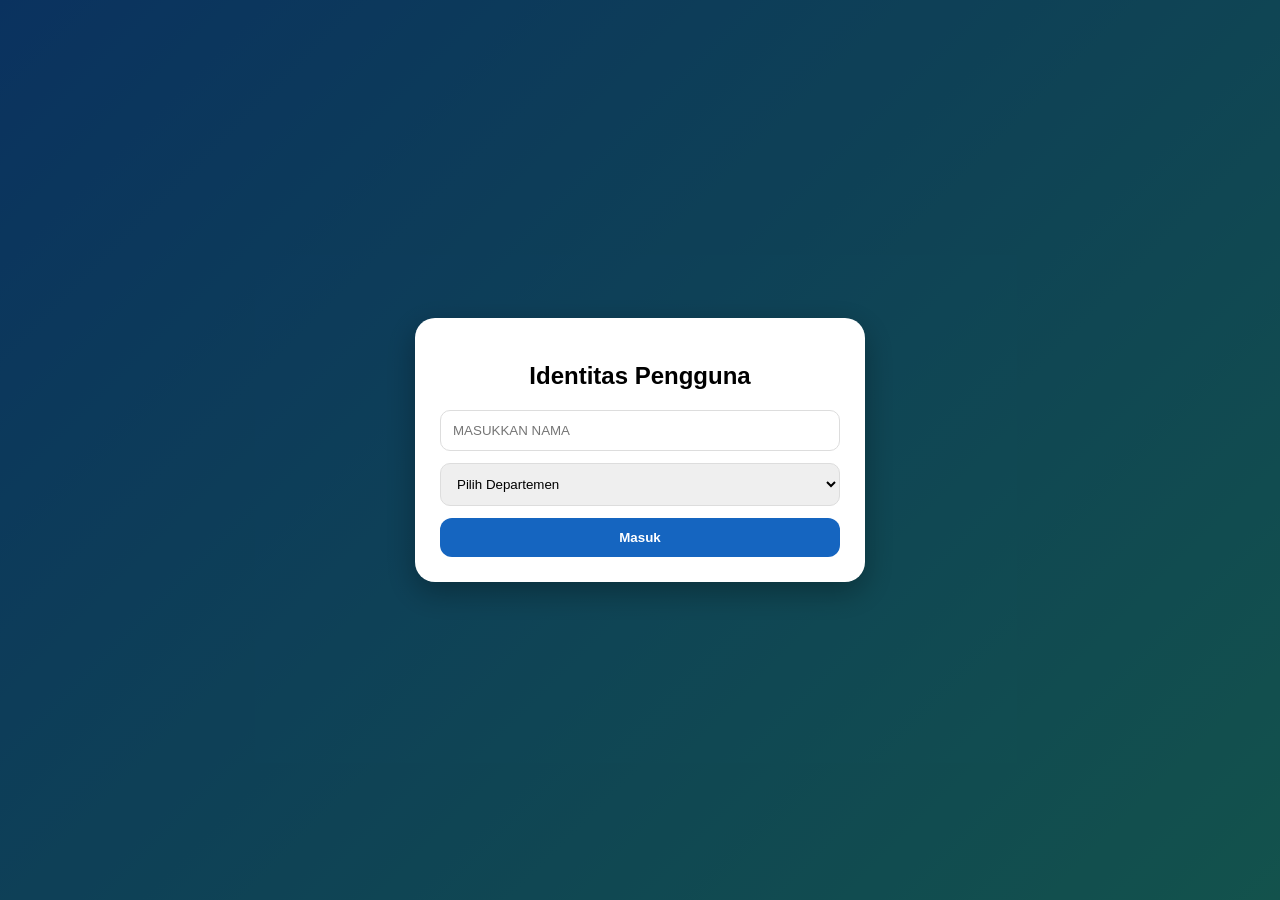
<file: index.html>
<!DOCTYPE html>
<html lang="id">
<head>
<meta charset="UTF-8">
<meta name="viewport" content="width=device-width, initial-scale=1.0">

<title>WTP Portal</title>

<style>

body{
    margin:0;
    font-family:'Segoe UI',sans-serif;
    background:linear-gradient(135deg,#1565c0,#26a69a);
    min-height:100vh;
    display:flex;
    justify-content:center;
    align-items:center;
}

/* DASHBOARD */
.container{
    text-align:center;
    color:white;
}

button{
    border:none;
    padding:12px 25px;
    border-radius:12px;
    cursor:pointer;
    background:#fff;
    color:#1565c0;
    font-weight:bold;
}

/* MODAL */

.modal{
    position:fixed;
    inset:0;
    background:rgba(0,0,0,.5);
    display:none;
    justify-content:center;
    align-items:center;
    z-index:999;
}

.modal-content{
    background:white;
    padding:25px;
    width:90%;
    max-width:400px;
    border-radius:20px;
    box-shadow:0 10px 30px rgba(0,0,0,.3);
}

.modal-content h2{
    text-align:center;
    margin-bottom:20px;
}

.modal-content input,
.modal-content select{
    width:100%;
    padding:12px;
    margin-bottom:12px;
    border:1px solid #ddd;
    border-radius:10px;
    box-sizing:border-box;
}

.modal-content button{
    width:100%;
    background:#1565c0;
    color:white;
}

.user-card{
    margin-top:20px;
    background:rgba(255,255,255,.15);
    padding:15px;
    border-radius:15px;
}
	
</style>
</head>
<body>

<div class="container">

    <h1>WTP Portal</h1>

    <div class="user-card">
        <h3 id="namaUser">-</h3>
        <p id="deptUser">-</p>
    </div>

    <br>

    <button onclick="gantiUser()">
        Ganti User
    </button>

</div>


<!-- MODAL LOGIN -->

<div class="modal" id="loginModal">

    <div class="modal-content">

        <h2>Identitas Pengguna</h2>

       <input
		    type="text"
		    id="nama"
		    placeholder="Masukkan Nama"
		    style="text-transform: uppercase;">

        <select id="departemen">
            <option value="">Pilih Departemen</option>
            <option>WTP</option>
            <option>CPD/DRP</option>
            <option>GMD/MWS</option>
            <option>WTD</option>
            <option>BOILER</option>
            <option>COP</option>
			<option>HED</option>
			<option>ELC/PWH</option>
			<option>RMP/MPD</option>
        </select>

        <button onclick="simpanUser()">
            Masuk
        </button>

    </div>

</div>


<script>

// cek saat aplikasi dibuka
window.onload = function(){

    const user =
    JSON.parse(localStorage.getItem("userData"));

    if(user){

        window.location.href = "Dashboard.html";

    }else{

        document.getElementById("loginModal")
        .style.display = "flex";

    }

};


// simpan user pertama kali

function simpanUser(){

    const nama =
    document.getElementById("nama").value.trim();

    const departemen =
    document.getElementById("departemen").value;

    if(!nama || !departemen){

        alert("Lengkapi data terlebih dahulu");
        return;

    }

    const data = {
        nama:nama,
        departemen:departemen
    };

    localStorage.setItem(
        "userData",
        JSON.stringify(data)
    );

    // LANGSUNG MASUK DASHBOARD
    window.location.href = "Dashboard.html";

}

// ganti user

function gantiUser(){

    localStorage.removeItem("userData");

    document.getElementById("namaUser")
    .innerText = "-";

    document.getElementById("deptUser")
    .innerText = "-";

    document.getElementById("loginModal")
    .style.display = "flex";

}

</script>

</body>
</html>
</file>
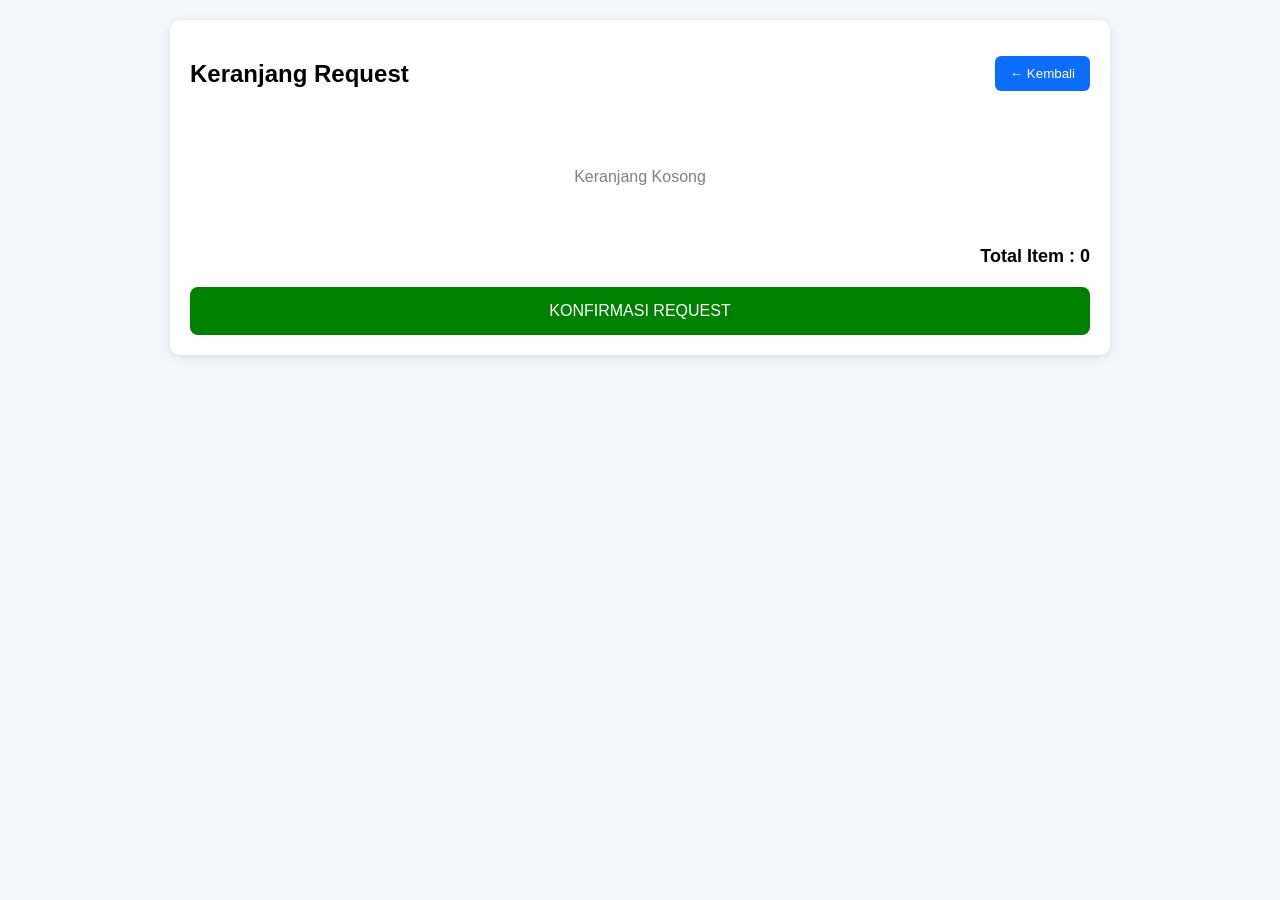
<file: cart.html>
<!DOCTYPE html>
<html lang="id">
<head>
<meta charset="UTF-8">
<meta name="viewport" content="width=device-width, initial-scale=1.0">
<title>Cart Request</title>

<style>

body{
    font-family:Arial,sans-serif;
    background:#f4f6f9;
    margin:0;
    padding:20px;
}

.container{
    max-width:900px;
    margin:auto;
    background:#fff;
    border-radius:10px;
    padding:20px;
    box-shadow:0 2px 8px rgba(0,0,0,.1);
}

.header{
    display:flex;
    justify-content:space-between;
    align-items:center;
    margin-bottom:20px;
}

.back-btn{
    border:none;
    background:#0d6efd;
    color:white;
    padding:10px 15px;
    border-radius:6px;
    cursor:pointer;
}

.cart-item{
    display:flex;
    justify-content:space-between;
    align-items:center;
    padding:15px 0;
    border-bottom:1px solid #ddd;
}

.item-info h3{
    margin:0;
    font-size:18px;
}

.item-info p{
    margin:5px 0;
    color:#666;
}

.actions{
    display:flex;
    align-items:center;
    gap:8px;
}

.qty-btn{
    width:35px;
    height:35px;
    border:none;
    border-radius:5px;
    background:#0d6efd;
    color:white;
    font-size:18px;
    cursor:pointer;
}

.qty{
    min-width:30px;
    text-align:center;
    font-weight:bold;
}

.delete-btn{
    width:35px;
    height:35px;
    border:none;
    border-radius:5px;
    background:red;
    color:white;
    cursor:pointer;
}

.total{
    margin-top:20px;
    text-align:right;
    font-size:18px;
    font-weight:bold;
}

.confirm-btn{
    width:100%;
    margin-top:20px;
    padding:15px;
    border:none;
    border-radius:8px;
    background:green;
    color:white;
    font-size:16px;
    cursor:pointer;
}

.empty{
    text-align:center;
    color:gray;
    padding:40px;
}

</style>
</head>
<body>

<div class="container">

    <div class="header">
        <h2>Keranjang Request</h2>

        <button class="back-btn"
        onclick="location.href='request.html'">
            ← Kembali
        </button>
    </div>

    <div id="cartList"></div>

    <div class="total" id="totalItem">
        Total Item : 0
    </div>

    <button class="confirm-btn"
    onclick="konfirmasiWA()">
        KONFIRMASI REQUEST
    </button>

</div>


<script>

const user =
JSON.parse(localStorage.getItem("userData")) || {};

const SCRIPT_URL =
"https://script.google.com/macros/s/AKfycbyvbQfueQVoYBAufWvCPgAmNLU2_3OKrRps_hajOZZEWiw2Dy0u2r_0Miy5kzyXkFax/exec";

loadCart();

async function kirimHistoryKeSheet(cart){

    for(const item of cart){

        try{

            const res = await fetch(SCRIPT_URL,{
					method:"POST",
					mode:"no-cors",
					headers:{
						"Content-Type":"text/plain"
					},
                body:JSON.stringify({

				    tipe:"REQUEST",
				
				    namaPart:
				    item["name part"] ||
				    item["DESCRIPTION"] ||
				    "-",
				
				    sap:item["SAP"] || "-",
				
				    qty:item.qty || 1,
				
				    status:"OPEN",
				
				    requestor:user.nama || "-",
				
				    departemen:user.departemen || "-"
				
				})
            });

            const hasil = await res.text();

            console.log("HASIL:",hasil);

        }catch(err){

            console.log("ERROR:",err);
        }
    }
}

function loadCart(){

    let cart =
    JSON.parse(localStorage.getItem("request") || "[]");

    let html = "";
    let total = 0;

    if(cart.length === 0){

        html =
        '<div class="empty">Keranjang Kosong</div>';

    }else{

        cart.forEach((item,index)=>{

            total += item.qty || 1;

            html += `
            <div class="cart-item">

                <div class="item-info">
                    <h3>
                    ${item["name part"] || item["DESCRIPTION"] || "-"}
                    </h3>
                    <p>SAP : ${item["SAP"] || "-"}</p>
                <div>
				
				<div class="actions">
 
					<button
					class="qty-btn"
					onclick="minusQty(${index})">
					-
					</button>
					 
					<div class="qty">
					${item.qty || 1}
					</div>
					 
					<button
					class="qty-btn"
					onclick="plusQty(${index})">
					+
					</button>
					 
					<button
					class="delete-btn"
					onclick="hapusItem(${index})">
					🗑
					</button>

				</div>			

            </div>`;
        });

    }

    document.getElementById("cartList").innerHTML = html;
    document.getElementById("totalItem").innerHTML =
    "Total Item : " + total;
}

function plusQty(index){

    let cart =
    JSON.parse(localStorage.getItem("request") || "[]");

    if(!cart[index].qty){
        cart[index].qty = 1;
    }

    cart[index].qty++;

    localStorage.setItem(
        "request",
        JSON.stringify(cart)
    );

    loadCart();
}

function minusQty(index){

    let cart =
    JSON.parse(localStorage.getItem("request") || "[]");

    if(!cart[index].qty){
        cart[index].qty = 1;
    }

    if(cart[index].qty > 1){
        cart[index].qty--;
    }

    localStorage.setItem(
        "request",
        JSON.stringify(cart)
    );

    loadCart();
}

function hapusItem(index){

    if(confirm("Hapus item ini?")){

        let cart =
        JSON.parse(localStorage.getItem("request") || "[]");

        cart.splice(index,1);

        localStorage.setItem(
            "request",
            JSON.stringify(cart)
        );

        loadCart();
    }
}

async function konfirmasiWA(){

    const user =
    JSON.parse(localStorage.getItem("userData")) || {};

    let cart =
    JSON.parse(localStorage.getItem("request") || "[]");

    if(cart.length === 0){

        alert("Keranjang Kosong");
        return;

    }

    let pesan =
    `*REQUEST MATERIAL WTP*%0A` +
    `Nama : ${user.nama || "-"}%0A` +
    `Departemen : ${user.departemen || "-"}%0A%0A`;

    cart.forEach((item,no)=>{

        const namaPart =
        item["name part"] ||
        item["DESCRIPTION"] ||
        "-";

        pesan +=
        `${no+1}. ${namaPart}%0A` +
        `SAP : ${item["SAP"] || "-"}%0A` +
        `Qty : ${item.qty || 1}%0A` +
        `====================%0A`;

    });

    await kirimHistoryKeSheet(cart);

    const waUrl =
    `https://wa.me/?text=${pesan}`;

    window.open(waUrl,"_blank");

    localStorage.removeItem("request");

    loadCart();

    alert("Request berhasil dikirim");

}

</script>

</body>
</html>
</file>
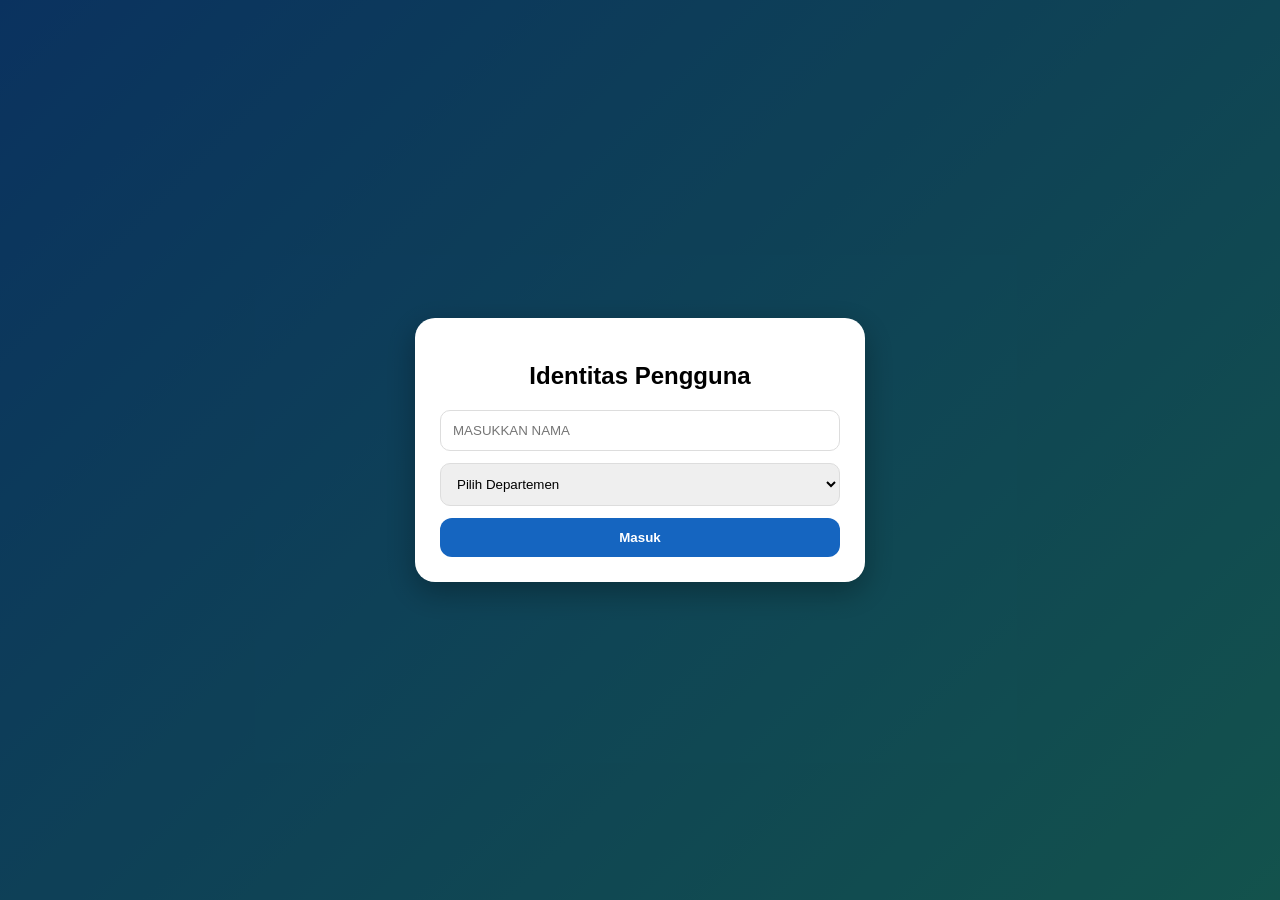
<file: Dashboard.html>
<!DOCTYPE html>
<html lang="id">
<head>
<meta charset="UTF-8">
<meta name="viewport" content="width=device-width, initial-scale=1.0">
<title>WTP Portal</title>
<link rel="stylesheet" href="css/style.css">
<link rel="manifest" href="manifest.json">
<meta name="theme-color" content="#1976d2">
<link rel="apple-touch-icon" href="icon-192.png">
<link rel="icon" type="image/png" href="icon-512.png">
<meta name="theme-color" content="#1976d2">

<style>
*{
    margin:0;
    padding:0;
    box-sizing:border-box;
}

body{
    font-family:'Segoe UI',sans-serif;
    background:#eef2f7;
}

.header{
    background:linear-gradient(135deg,#1976d2,#0d47a1);
    color:white;
    padding:25px 20px;
    border-radius:0 0 25px 25px;
    box-shadow:0 4px 15px rgba(0,0,0,.15);
}

.header h1{
    font-size:24px;
}

.user-info{
    margin-top:10px;
    font-size:14px;
    opacity:.9;
}

.menu{
    padding:15px;
    display:grid;
    grid-template-columns:repeat(2,1fr);
    gap:15px;
    margin-bottom:20px; /* jarak ke tombol */
}

.logout-area{
    padding:15px;
    clear:both;
}

.logout{
    width:100%;
    border:none;
    background:#e53935;
    color:white;
    padding:14px;
    border-radius:12px;
    font-size:15px;
    font-weight:bold;
}

.card{
    background:white;
    border-radius:18px;
    padding:25px 10px;
    text-align:center;
    box-shadow:0 4px 12px rgba(0,0,0,.08);
    cursor:pointer;
    transition:.2s;
}

.card:active{
    transform:scale(.97);
}

.icon{
    font-size:40px;
    margin-bottom:10px;
}

.title{
    font-size:15px;
    font-weight:bold;
    color:#333;
}

.desc{
    font-size:12px;
    color:#777;
    margin-top:5px;
}


.footer{
    text-align:center;
    color:#777;
    font-size:12px;
    padding:15px;
}

    .user-name{
    font-size:18px;
    font-weight:bold;
    margin-top:10px;
}

.user-dept{
    font-size:14px;
    opacity:.9;
}
    
</style>
</head>

<body>

<div class="header">

    <h1>🏭 WTP PORTAL</h1>

    <div class="user-info">

        <div class="user-name" id="userName"></div>

        <div class="user-dept" id="userDept"></div>

    </div>
    
</div>

<div class="menu">

    <div class="card"
        onclick="location.href='request.html'">
        <div class="icon">📋</div>
        <div class="title">REQUEST</div>
        <div class="desc">
            Permintaan Material
        </div>
    </div>

    <div class="card"
        onclick="location.href='order.html'">
        <div class="icon">📦</div>
        <div class="title">ORDER</div>
        <div class="desc">
            Order Material
        </div>
    </div>

    <div
        id="monitoringMenu"
        class="card"
        onclick="location.href='monitoring.html'">

        <div class="icon">📈</div>
        <div class="title">MONITORING</div>
        <div class="desc">
            Tracking Progress
        </div>

    </div>

</div>


<div class="logout-area">

<button
class="logout"
onclick="logout()">
👤 GANTI USER
</button>

</div>

<div class="footer">
    CC/CW & WTP Material System
</div>

   
<script>

const user =
JSON.parse(localStorage.getItem("userData"));

if(!user){
    location.href="index.html";
}

document.getElementById("userName").innerText =
user.nama;

document.getElementById("userDept").innerText =
user.departemen;

function logout(){

    if(confirm("Yakin ingin ganti user?")){

        localStorage.removeItem("userData");

        window.location.href = "index.html";

    }

}

</script>

</body>
</html>
</file>
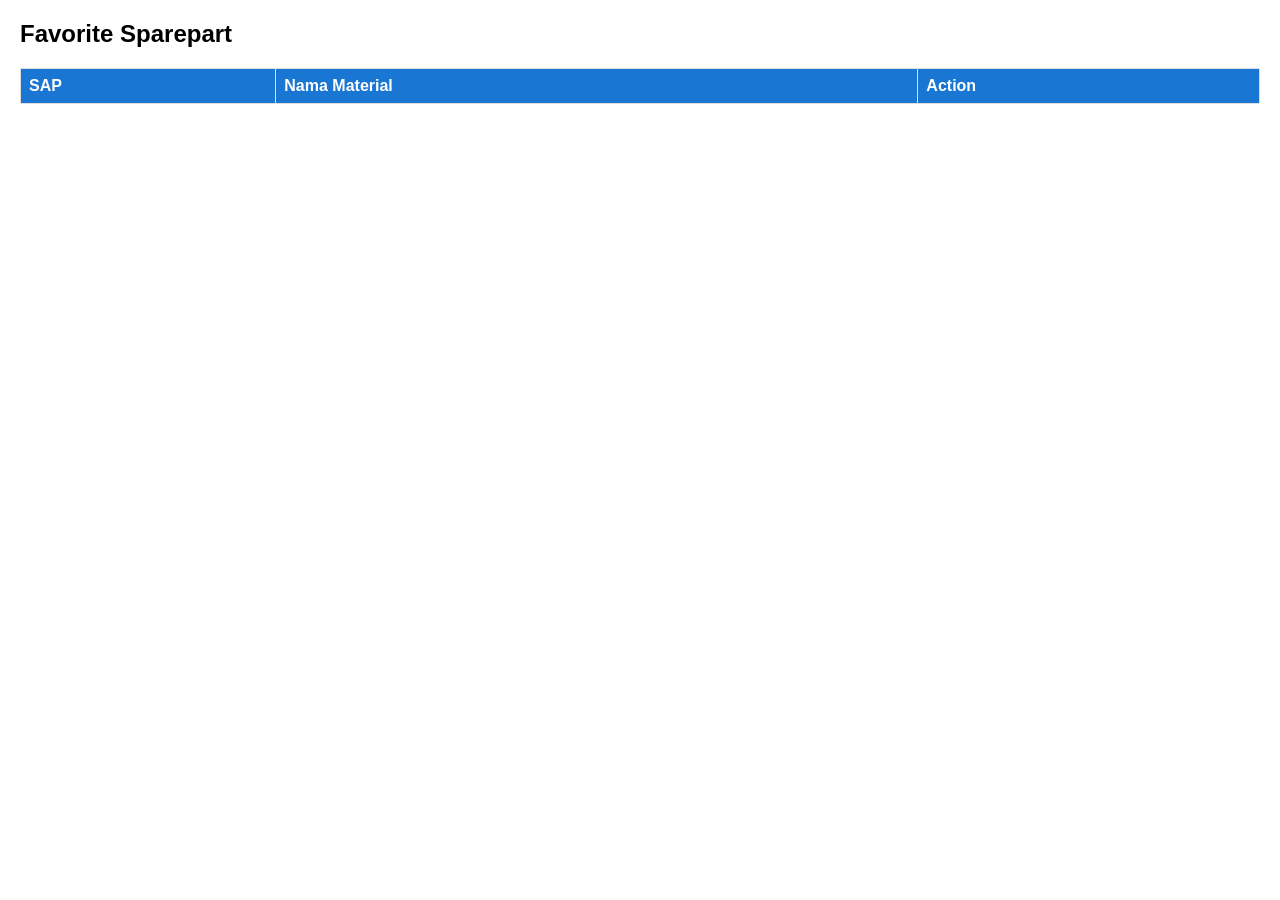
<file: favorit.html>
<!DOCTYPE html>
<html lang="id">
<head>
<meta charset="UTF-8">
<meta name="viewport" content="width=device-width, initial-scale=1.0">
<title>Favorite Sparepart</title>

<style>
body{
    font-family: Arial, sans-serif;
    margin:20px;
}

table{
    width:100%;
    border-collapse:collapse;
}

th,td{
    border:1px solid #ddd;
    padding:8px;
    text-align:left;
}

th{
    background:#1976d2;
    color:white;
}

button{
    padding:5px 10px;
    cursor:pointer;
}
</style>

</head>
<body>

<h2>Favorite Sparepart</h2>

<table>
    <thead>
        <tr>
            <th>SAP</th>
            <th>Nama Material</th>
            <th>Action</th>
        </tr>
    </thead>
    <tbody id="favoriteTable"></tbody>
</table>

<script>

loadFavorite();

function loadFavorite(){

    let favorite = JSON.parse(
        localStorage.getItem("favorite") || "[]"
    );

    let html = "";

    favorite.forEach(item => {

        html += `
        <tr>
            <td>${item["SAP"] || ""}</td>
            <td>${item["MATERIAL"] || ""}</td>
            <td>
                <button onclick="removeFavorite('${item["SAP"]}')">
                    Hapus
                </button>
            </td>
        </tr>
        `;

    });

    document.getElementById("favoriteTable").innerHTML =
    html;

}

function removeFavorite(sap){

    let favorite = JSON.parse(
        localStorage.getItem("favorite") || "[]"
    );

    favorite = favorite.filter(
        x => x["SAP"] !== sap
    );

    localStorage.setItem(
        "favorite",
        JSON.stringify(favorite)
    );

    loadFavorite();

}

</script>

</body>
</html>
</file>
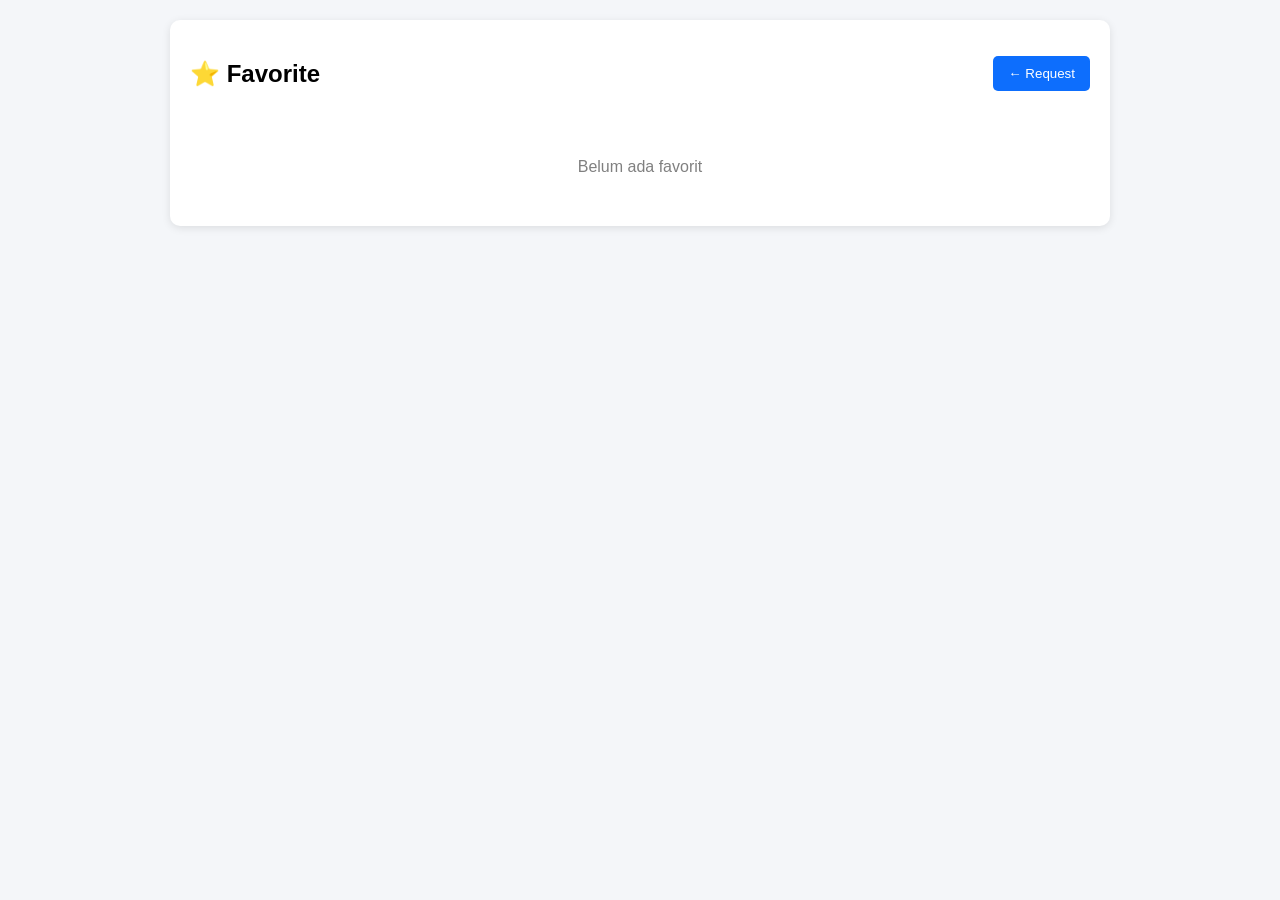
<file: favorite.html>
<!DOCTYPE html>
<html lang="id">
<head>
<meta charset="UTF-8">
<meta name="viewport" content="width=device-width, initial-scale=1.0">
<title>Favorite</title>

<style>

body{
    font-family:Arial,sans-serif;
    background:#f4f6f9;
    margin:0;
    padding:20px;
}

.container{
    max-width:900px;
    margin:auto;
    background:white;
    padding:20px;
    border-radius:10px;
    box-shadow:0 2px 8px rgba(0,0,0,.1);
}

.header{
    display:flex;
    justify-content:space-between;
    align-items:center;
    margin-bottom:20px;
}

.btn{
    border:none;
    padding:8px 12px;
    border-radius:5px;
    cursor:pointer;
    font-size:13px;
}

.back{
    background:#0d6efd;
    color:white;
}

.clear{
    background:red;
    color:white;
}

.card{
    padding:15px;
    border-bottom:1px solid #ddd;
}

.card h3{
    margin:0;
}

.action{
    display:flex;
    justify-content:space-between;
    align-items:center;
    margin-top:10px;
}

.add{
    background:green;
    color:white;
}

.delete{
    background:red;
    color:white;
}

.empty{
    text-align:center;
    color:gray;
    padding:30px;
}

.back{
    background:#0d6efd;
    color:white;
    border:none;
    padding:10px 15px;
    border-radius:5px;
    cursor:pointer;
}

</style>
</head>
<body>

<div class="container">

    <div class="header">

        <h2>⭐ Favorite</h2>

        <div>
            <button class="back"
			onclick="location.href='request.html'">
			← Request
		</button>
        </div>

    </div>

    <div id="favoriteList"></div>

</div>

<script>

loadFavorite();

function loadFavorite(){

    let fav =
    JSON.parse(localStorage.getItem("favorite") || "[]");

    let html = "";

    if(fav.length === 0){

        html =
        '<div class="empty">Belum ada favorit</div>';

    }else{

        fav.forEach((item,index)=>{

            let nama =
            item["name part"] ||
            item["DESCRIPTION"] ||
            "-";

            html += `

            <div class="card">

                <h3>${nama}</h3>

                <p>
                <b>SAP :</b>
                ${item["SAP"] || "-"}
                </p>

				 <p>
                <b>Descrition :</b>
                ${item["HELP"] || "-"}
                </p>

                <div class="action">

                    <button
                    class="btn add"
                    onclick="addToCart(${index})">
                    + Keranjang
                    </button>

                    <button
					class="btn delete"
					onclick="hapusFavorite(${index})">
					🗑
					</button>

                </div>

            </div>

            `;
        });
    }

    document.getElementById("favoriteList").innerHTML =
    html;
}

function hapusFavorite(index){

    let fav =
    JSON.parse(localStorage.getItem("favorite") || "[]");

    fav.splice(index,1);

    localStorage.setItem(
        "favorite",
        JSON.stringify(fav)
    );

    loadFavorite();
}

function addToCart(index){

    let fav =
    JSON.parse(localStorage.getItem("favorite") || "[]");

    let cart =
    JSON.parse(localStorage.getItem("request") || "[]");

    let item = fav[index];

    let sap = item["SAP"];

    let existing =
    cart.find(x => x["SAP"] === sap);

    if(existing){

        existing.qty =
        (existing.qty || 1) + 1;

    }else{

        item.qty = 1;

        cart.push(item);
    }

    localStorage.setItem(
        "request",
        JSON.stringify(cart)
    );

    alert("Ditambahkan ke Cart");
}

</script>

</body>
</html>
</file>
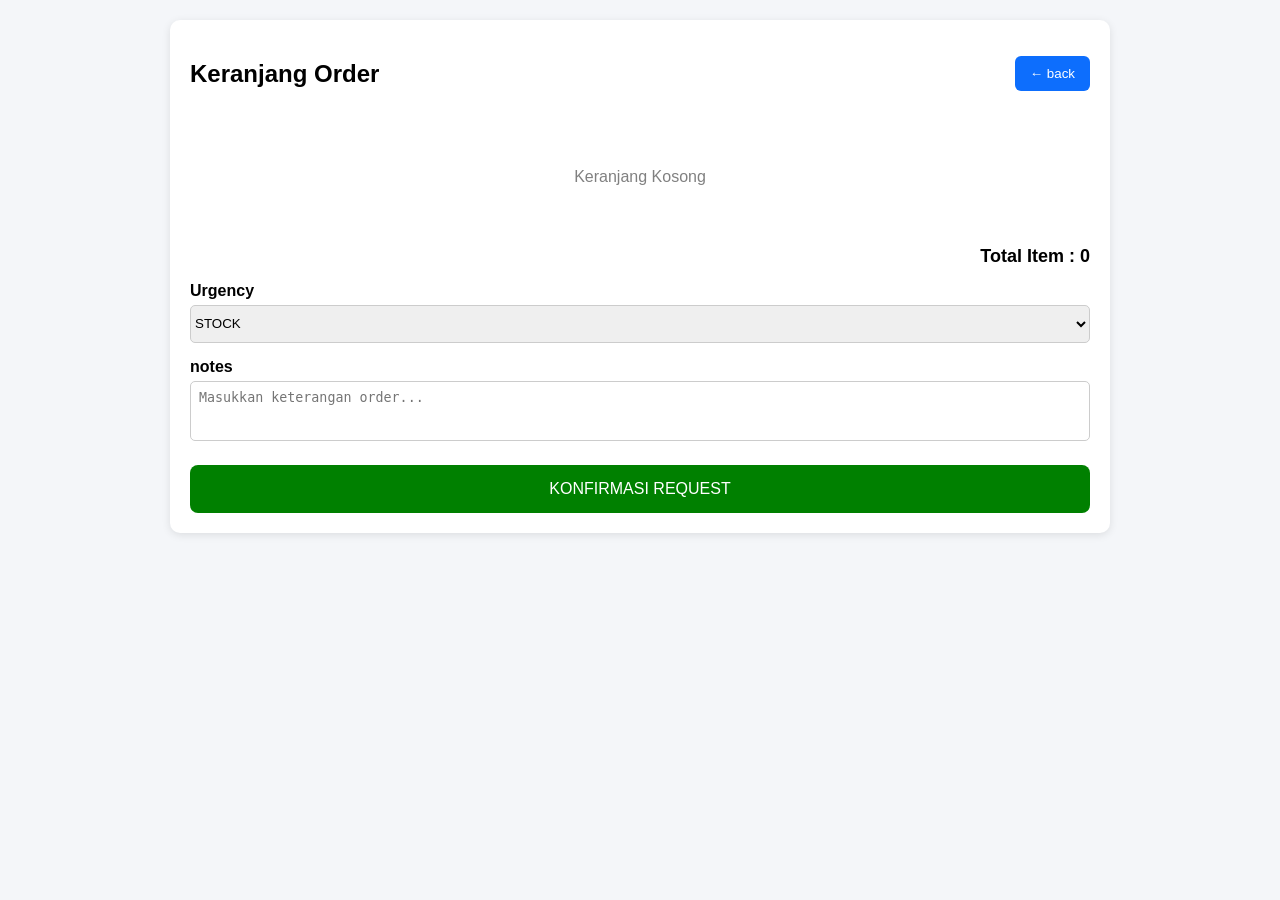
<file: order-cart.html>
<!DOCTYPE html>
<html lang="id">
<head>
<meta charset="UTF-8">
<meta name="viewport" content="width=device-width, initial-scale=1.0">
<title>Cart Request</title>

<style>

body{
    font-family:Arial,sans-serif;
    background:#f4f6f9;
    margin:0;
    padding:20px;
}

.container{
    max-width:900px;
    margin:auto;
    background:#fff;
    border-radius:10px;
    padding:20px;
    box-shadow:0 2px 8px rgba(0,0,0,.1);
}

.header{
    display:flex;
    justify-content:space-between;
    align-items:center;
    margin-bottom:20px;
}

.back-btn{
    border:none;
    background:#0d6efd;
    color:white;
    padding:10px 15px;
    border-radius:6px;
    cursor:pointer;
}

.cart-item{
    display:flex;
    justify-content:space-between;
    align-items:center;
    padding:15px 0;
    border-bottom:1px solid #ddd;
}

.item-info h3{
    margin:0;
    font-size:18px;
}

.item-info p{
    margin:5px 0;
    color:#666;
}

.actions{
    display:flex;
    align-items:center;
    gap:8px;
}

.qty-btn{
    width:35px;
    height:35px;
    border:none;
    border-radius:5px;
    background:#0d6efd;
    color:white;
    font-size:18px;
    cursor:pointer;
}

.qty{
    min-width:30px;
    text-align:center;
    font-weight:bold;
}

.delete-btn{
    width:35px;
    height:35px;
    border:none;
    border-radius:5px;
    background:red;
    color:white;
    cursor:pointer;
}

.total{
    margin-top:20px;
    text-align:right;
    font-size:18px;
    font-weight:bold;
}

.confirm-btn{
    width:100%;
    margin-top:20px;
    padding:15px;
    border:none;
    border-radius:8px;
    background:green;
    color:white;
    font-size:16px;
    cursor:pointer;
}

.empty{
    text-align:center;
    color:gray;
    padding:40px;
}

</style>
</head>
<body>

<div class="container">

    <div class="header">
        <h2>Keranjang Order</h2>

        <button class="back-btn"
        onclick="location.href='order.html'">
            ← back
        </button>
    </div>

    <div id="cartList"></div>

    <div class="total" id="totalItem">
        Total Item : 0
    </div>
		<div style="margin-top:15px;">

    <label style="
        display:block;
        margin-bottom:5px;
        font-weight:bold;
    ">
        Urgency
    </label>

    <select id="urgency" style="
        width:100%;
        height:38px;
        border:1px solid #ccc;
        border-radius:5px;
        margin-bottom:15px;
    ">
        <option value="STOCK">STOCK</option>
        <option value="PLANNED">PLANNED</option>
        <option value="URGENT">URGENT</option>
    </select>

    <label style="
        display:block;
        margin-bottom:5px;
        font-weight:bold;
    ">
        notes
    </label>

    <textarea
        id="notes"
        placeholder="Masukkan keterangan order..."
        style="
        width:100%;
        height:60px;
        padding:8px;
        border:1px solid #ccc;
        border-radius:5px;
        resize:none;
        box-sizing:border-box;
    "></textarea>

	</div>
    <button class="confirm-btn"
    onclick="konfirmasiWA()">
        KONFIRMASI REQUEST
    </button>

</div>

<script>

const SCRIPT_URL =
"https://script.google.com/macros/s/AKfycbyvbQfueQVoYBAufWvCPgAmNLU2_3OKrRps_hajOZZEWiw2Dy0u2r_0Miy5kzyXkFax/exec";

loadCart();

async function kirimHistoryKeSheet(cart){

    const user =
    JSON.parse(localStorage.getItem("userData")) || {};

    const notes =
    document.getElementById("notes").value.trim();

    const urgency =
    document.getElementById("urgency").value;

    for(const item of cart){

        try{

            await fetch(SCRIPT_URL,{
                method:"POST",
                mode:"no-cors",
                headers:{
                    "Content-Type":"text/plain"
                },
                body:JSON.stringify({

                    tipe:"ORDER",

                    namaPart:
                    item["name part"] ||
                    item["Name part"] ||
                    item["DESCRIPTION"] ||
                    "-",

                    sap:item["SAP"] || "-",

                    qty:item.qty || 1,

                    status:"PROCESS",

                    requestor:user.nama || "-",

                    departemen:user.departemen || "-",

                    notes:notes,

                    urgency:urgency
                })
            });

        }catch(err){

            console.log("ERROR :",err);

        }
    }
}

function loadCart(){

    let cart =
    JSON.parse(localStorage.getItem("order") || "[]");

	console.log("DATA CART :", cart);
	
    let html = "";
    let total = 0;

    if(cart.length === 0){

        html =
        '<div class="empty">Keranjang Kosong</div>';

    }else{

        cart.forEach((item,index)=>{

            let qty = item.qty || 1;

            total += qty;

            html += `
            <div class="cart-item">

                <div class="item-info">

                    <h3>
                    ${item["name part"] || item["Name part"] || item["DESCRIPTION"] || "-"}
                    </h3>

                    <p>
                    SAP :
                    ${item["SAP"] || "-"}
                    </p>

                </div>

                <div class="actions">

                    <button
                    class="qty-btn"
                    onclick="minusQty(${index})">
                    -
                    </button>

                    <div class="qty">
                    ${qty}
                    </div>

                    <button
                    class="qty-btn"
                    onclick="plusQty(${index})">
                    +
                    </button>

                    <button
                    class="delete-btn"
                    onclick="hapusItem(${index})">
                    🗑
                    </button>

                </div>

            </div>
            `;
        });
    }

    document.getElementById("cartList").innerHTML = html;

    document.getElementById("totalItem").innerHTML =
    "Total Item : " + total;
}

function plusQty(index){

    let cart =
    JSON.parse(localStorage.getItem("order") || "[]");

    cart[index].qty =
    (cart[index].qty || 1) + 1;

    localStorage.setItem(
        "order",
        JSON.stringify(cart)
    );

    loadCart();
}

function minusQty(index){

    let cart =
    JSON.parse(localStorage.getItem("order") || "[]");

    cart[index].qty =
    cart[index].qty || 1;

    if(cart[index].qty > 1){
        cart[index].qty--;
    }

    localStorage.setItem(
        "order",
        JSON.stringify(cart)
    );

    loadCart();
}

function hapusItem(index){

    if(confirm("Hapus item ini?")){

        let cart =
        JSON.parse(localStorage.getItem("order") || "[]");

        cart.splice(index,1);

        localStorage.setItem(
            "order",
            JSON.stringify(cart)
        );

        loadCart();
    }
}

async function konfirmasiWA(){

    const user =
    JSON.parse(localStorage.getItem("userData")) || {};

    const cart =
    JSON.parse(localStorage.getItem("order") || "[]");

    if(cart.length === 0){

        alert("Keranjang Kosong");
        return;

    }

    const notes =
    document.getElementById("notes").value.trim();

    const urgency =
    document.getElementById("urgency").value;

    let pesan =
    `*ORDER MATERIAL WTP*%0A` +
    `Nama : ${user.nama || "-"}%0A` +
    `Departemen : ${user.departemen || "-"}%0A` +
    `Urgency : ${urgency}%0A` +
    `Notes : ${notes || "-"}%0A%0A`;

    cart.forEach((item,no)=>{

        const namaPart =
        item["name part"] ||
        item["Name part"] ||
        item["DESCRIPTION"] ||
        "-";

        pesan +=
        `${no+1}. ${namaPart}%0A` +
        `SAP : ${item["SAP"] || "-"}%0A` +
        `Qty : ${item.qty || 1}%0A` +
        `━━━━━━━━━━━━━━%0A`;

    });

    const waUrl =
    `https://wa.me/?text=${encodeURIComponent(
        decodeURIComponent(pesan)
    )}`;

    await kirimHistoryKeSheet(cart);

    window.open(waUrl,"_blank");

    localStorage.removeItem("order");

    document.getElementById("notes").value = "";
    document.getElementById("urgency").value = "STOCK";

    loadCart();

    alert("Order berhasil dikirim");
}

</script>

</body>
</html>
</file>
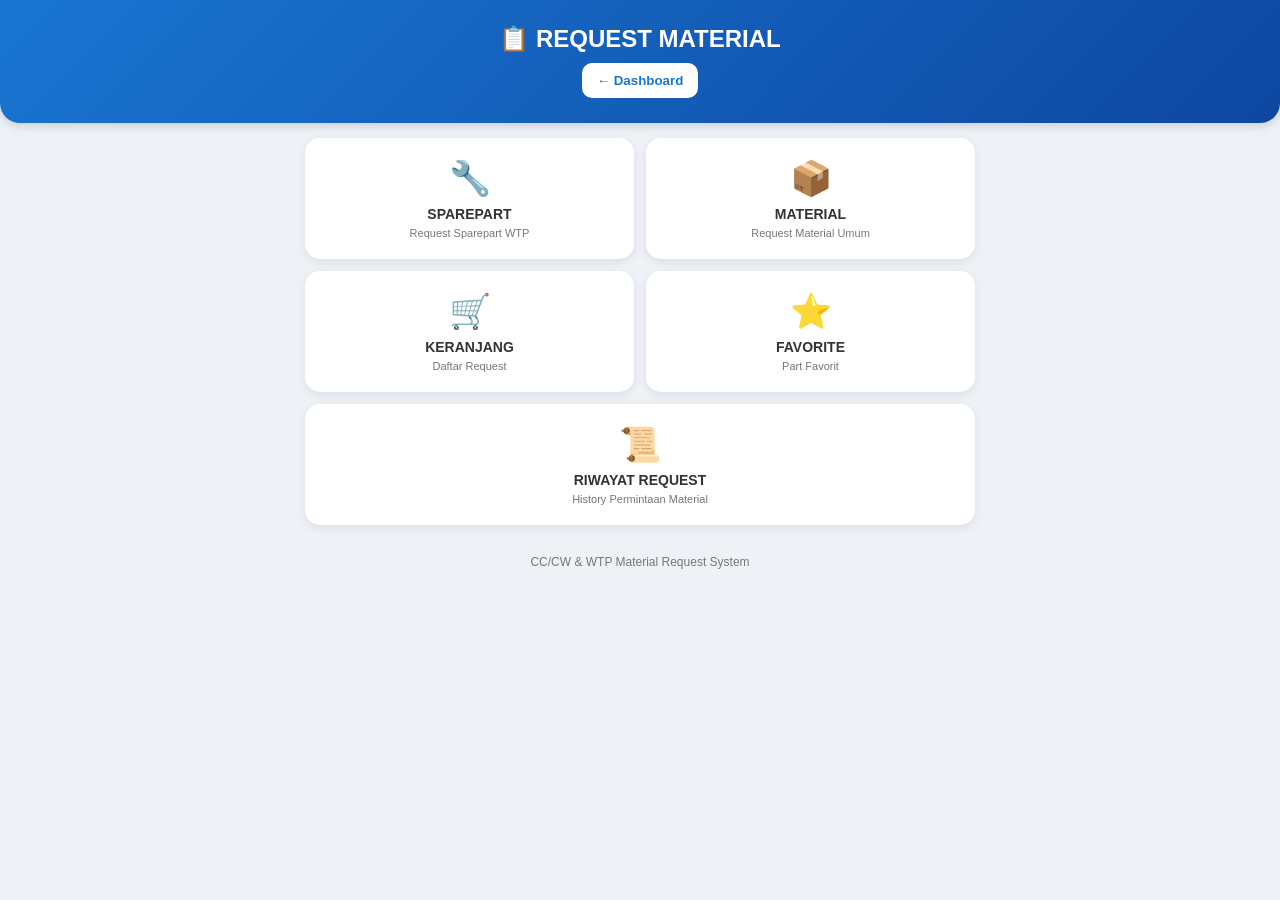
<file: request.html>
<!DOCTYPE html>
<html lang="id">
<head>
<meta charset="UTF-8">
<meta name="viewport" content="width=device-width, initial-scale=1.0">
<title>Request</title>

<style>
*{
    margin:0;
    padding:0;
    box-sizing:border-box;
}

body{
    font-family:'Segoe UI',sans-serif;
    background:#eef2f7;
    min-height:100vh;
}

.header{
    background:linear-gradient(135deg,#1976d2,#0d47a1);
    color:white;
    text-align:center;
    padding:25px 15px;
    border-radius:0 0 20px 20px;
    box-shadow:0 3px 10px rgba(0,0,0,.15);
}

.header h2{
    margin-bottom:10px;
    font-size:24px;
}

.back-btn{
    border:none;
    padding:10px 15px;
    border-radius:10px;
    background:white;
    color:#1976d2;
    font-weight:bold;
    cursor:pointer;
}

.menu-grid{
    padding:15px;
    display:grid;
    grid-template-columns:repeat(2,1fr);
    gap:12px;
}

.menu-card{
    background:#fff;
    border-radius:15px;
    padding:20px 10px;
    text-align:center;
    cursor:pointer;
    box-shadow:0 3px 10px rgba(0,0,0,.08);
    transition:.2s;
}

.menu-card:active{
    transform:scale(.97);
}

.menu-card .icon{
    font-size:34px;
    margin-bottom:8px;
}

.menu-card .title{
    font-size:14px;
    font-weight:bold;
    color:#333;
}

.menu-card .desc{
    font-size:11px;
    color:#777;
    margin-top:5px;
}

.full{
    grid-column:span 2;
}

.footer{
    text-align:center;
    color:#777;
    font-size:12px;
    padding:15px;
}

@media (min-width:768px){
    .menu-grid{
        max-width:700px;
        margin:auto;
    }
}
</style>
</head>

<body>

<div class="header">
    <h2>📋 REQUEST MATERIAL</h2>

    <button class="back-btn"
        onclick="location.href='Dashboard.html'">
        ← Dashboard
    </button>
</div>

<div class="menu-grid">

    <div class="menu-card"
        onclick="location.href='Sparepart.html'">
        <div class="icon">🔧</div>
        <div class="title">SPAREPART</div>
        <div class="desc">Request Sparepart WTP</div>
    </div>

    <div class="menu-card"
        onclick="location.href='material.html'">
        <div class="icon">📦</div>
        <div class="title">MATERIAL</div>
        <div class="desc">Request Material Umum</div>
    </div>

    <div class="menu-card"
        onclick="location.href='cart.html'">
        <div class="icon">🛒</div>
        <div class="title">KERANJANG</div>
        <div class="desc">Daftar Request</div>
    </div>

    <div class="menu-card"
        onclick="location.href='favorite.html'">
        <div class="icon">⭐</div>
        <div class="title">FAVORITE</div>
        <div class="desc">Part Favorit</div>
    </div>

    <div class="menu-card full"
        onclick="location.href='history.html'">
        <div class="icon">📜</div>
        <div class="title">RIWAYAT REQUEST</div>
        <div class="desc">History Permintaan Material</div>
    </div>

</div>

<div class="footer">
    CC/CW & WTP Material Request System
</div>

</body>
</html>
</file>
<file: css/style.css>
body{
    margin:0;
    padding:20px;
    font-family:Arial,sans-serif;
    background:#f4f6f9;
}

.login-box{
    max-width:350px;
    margin:100px auto;
    background:white;
    padding:20px;
    border-radius:12px;
    box-shadow:0 2px 8px rgba(0,0,0,0.15);
    text-align:center;
}

input{
    width:100%;
    padding:12px;
    margin:10px 0;
    box-sizing:border-box;
    border:1px solid #ccc;
    border-radius:
	
	.page-container{
    max-width:1000px;
    margin:auto;
}

.card{
    background:white;
    padding:20px;
    border-radius:12px;
    margin-top:15px;
    box-shadow:0 2px 5px rgba(0,0,0,0.15);
}

.header{
    text-align:center;
    margin-bottom:20px;
}

.stat-grid{
    display:grid;
    grid-template-columns:repeat(2,1fr);
    gap:15px;
}

.stat-card{
    background:white;
    padding:20px;
    border-radius:12px;
    text-align:center;
}
</file>
